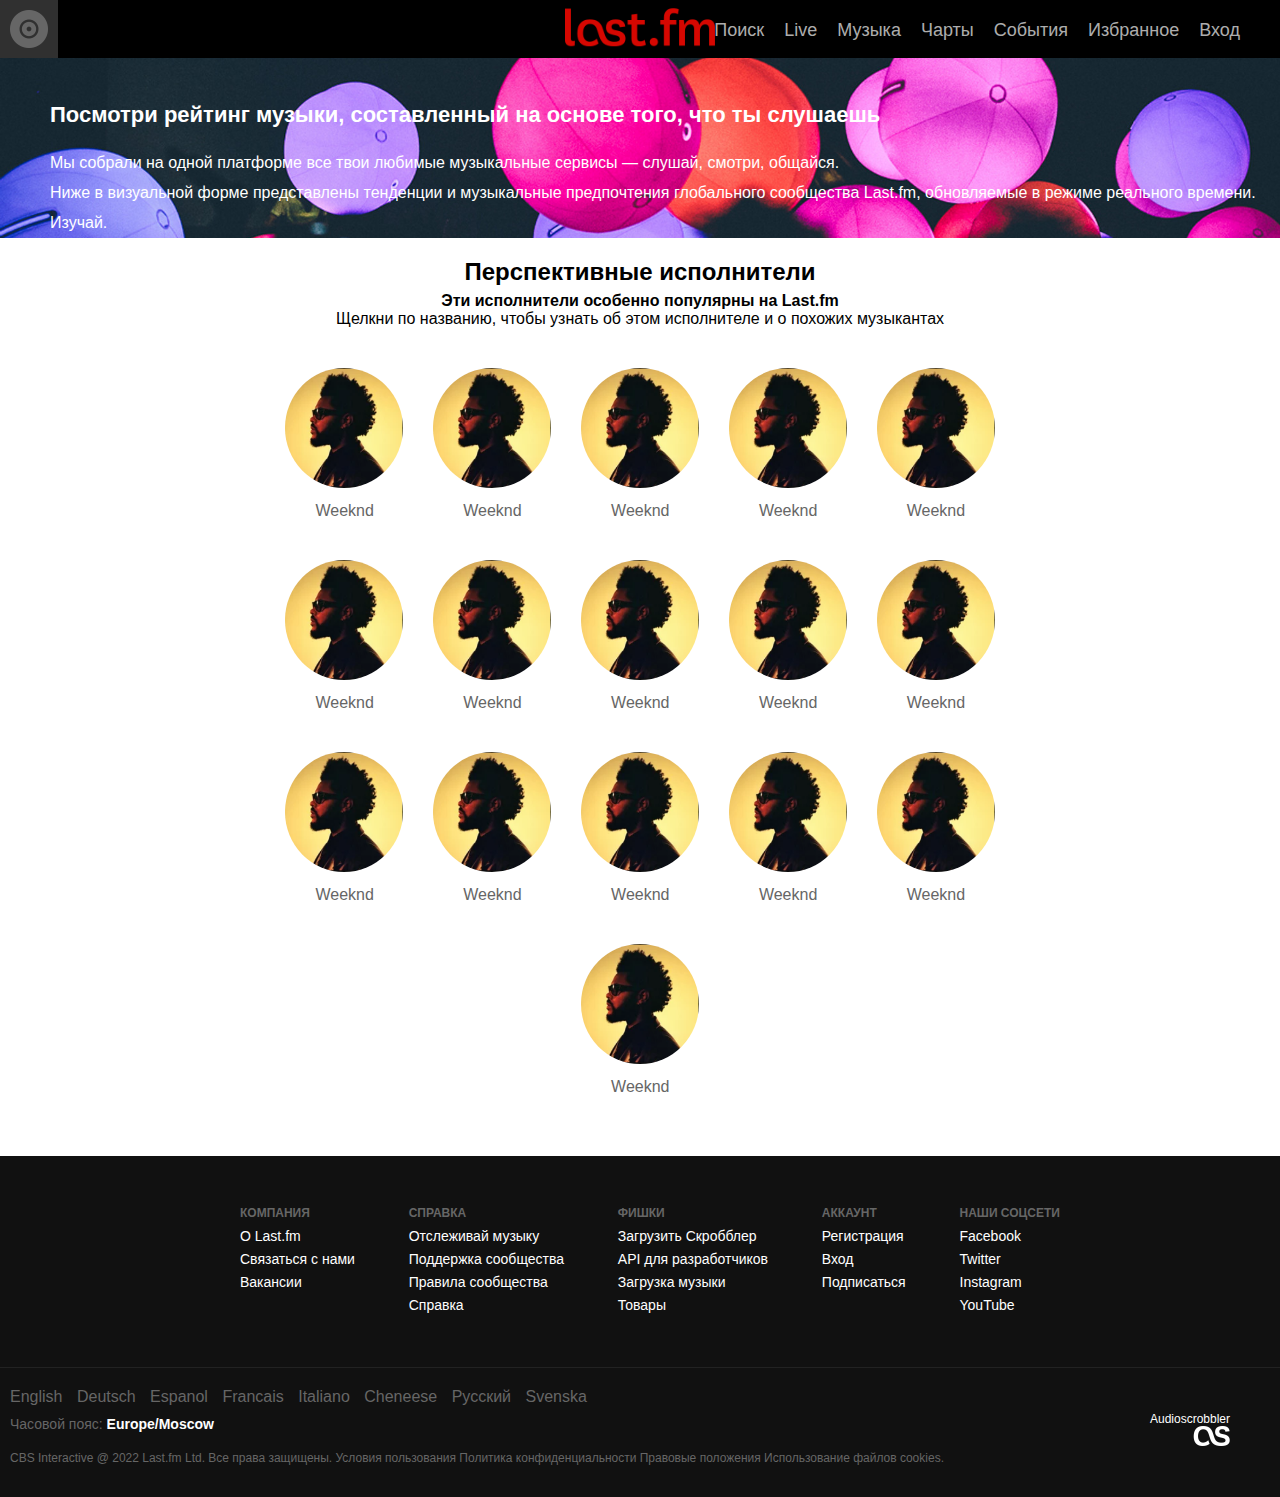
<file: public/index.html>
<!DOCTYPE html>
<html lang="en">
  <head>
    <meta charset="utf-8" />
    <link rel = "stylesheet" href = "../src/index.css"/>
    <link rel="icon" href="%PUBLIC_URL%/favicon.ico" />
    <meta name="viewport" content="width=device-width, initial-scale=1" />
    <meta name="theme-color" content="#000000" />
    <meta
      name="description"
      content="Web site created using create-react-app"
    />
    <title>Last.fm</title>
  </head>
  <body class = "app">
    <noscript>You need to enable JavaScript to run this app.</noscript>
    <header class = "header">
      <a class = "player-bar-artwork">
        <img src="player_default.png">
      </a>
      <div class = "lastfm_logo">
        <a href="../public/index.html" class="header_logo">
          <img src="lastfm_logo.png" width="150" />
        </a>
      </div>
      <div class = "right_nav">
        <!-- <form class="search_form" action="./search.html">
          <input type="text" class="right_nav_bar_link" placeholder="Поиск">
          <button class="submit">Поиск</button> -->
        <a href="./search.html" class="right_nav_bar link">Поиск</a>
        <!-- </form> -->
        <a href="/" class="right_nav_bar link">Live</a>
        <a href="/" class="right_nav_bar link">Музыка</a>
        <a href="/" class="right_nav_bar link">Чарты</a>
        <a href="/" class="right_nav_bar link">События</a>
        <a href="/" class="right_nav_bar link">Избранное</a>
        <a href="/" class="right_nav_bar link">Вход</a>
      </div>
    </header>
    <main class = "content">
      <div class="header-background">
        <div class="header-billboard">
          <div class="header-info">
            <h1 class="billboard-title">Посмотри рейтинг музыки, составленный на основе того, 
              что ты слушаешь 
            </h1>
            <p class="dashboard-intro">
              Мы собрали на одной платформе все твои любимые 
              музыкальные сервисы — слушай, смотри, общайся. 
            </p>
            <p class = "dashboard-intro-2">
              Ниже в визуальной форме представлены тенденции и музыкальные 
                предпочтения глобального сообщества Last.fm, 
                обновляемые в режиме реального времени. Изучай. 
            </p>
          </div>
        </div>
      </div>
    </main>
    <div class = 'popular_musicians'>
      <h2 class = 'h2_popular_musicians'>Перспективные исполнители</h2>
      <div class = 'intro_popular'>
        <strong>Эти исполнители особенно популярны на Last.fm</strong>
        <br>
        Щелкни по названию, чтобы узнать об этом исполнителе и о похожих музыкантах
      </div>
      <div class = 'round_musicians_list'>
        <div class = 'round'>
          <a href = '/'><img class = 'popular' src = '../public/weeknd.png'></a>
          <div class = 'genre'>Weeknd</div>
        </div>
        <div class = 'round'>
          <a href = '/'><img class = 'popular' src = '../public/weeknd.png'></a>
          <div class = 'genre'>Weeknd</div>
        </div>
        <div class = 'round'>
          <a href = '/'><img class = 'popular' src = '../public/weeknd.png'></a>
          <div class = 'genre'>Weeknd</div>
        </div>
        <div class = 'round'>
          <a href = '/'><img class = 'popular' src = '../public/weeknd.png'></a>
          <div class = 'genre'>Weeknd</div>
        </div>
        <div class = 'round'>
          <a href = '/'><img class = 'popular' src = '../public/weeknd.png'></a>
          <div class = 'genre'>Weeknd</div>
        </div>
        <div class = 'round'>
          <a href = '/'><img class = 'popular' src = '../public/weeknd.png'></a>
          <div class = 'genre'>Weeknd</div>
        </div>
        <div class = 'round'>
          <a href = '/'><img class = 'popular' src = '../public/weeknd.png'></a>
          <div class = 'genre'>Weeknd</div>
        </div>
        <div class = 'round'>
          <a href = '/'><img class = 'popular' src = '../public/weeknd.png'></a>
          <div class = 'genre'>Weeknd</div>
        </div>
        <div class = 'round'>
          <a href = '/'><img class = 'popular' src = '../public/weeknd.png'></a>
          <div class = 'genre'>Weeknd</div>
        </div>
        <div class = 'round'>
          <a href = '/'><img class = 'popular' src = '../public/weeknd.png'></a>
          <div class = 'genre'>Weeknd</div>
        </div>
        <div class = 'round'>
          <a href = '/'><img class = 'popular' src = '../public/weeknd.png'></a>
          <div class = 'genre'>Weeknd</div>
        </div>
        <div class = 'round'>
          <a href = '/'><img class = 'popular' src = '../public/weeknd.png'></a>
          <div class = 'genre'>Weeknd</div>
        </div>
        <div class = 'round'>
          <a href = '/'><img class = 'popular' src = '../public/weeknd.png'></a>
          <div class = 'genre'>Weeknd</div>
        </div>
        <div class = 'round'>
          <a href = '/'><img class = 'popular' src = '../public/weeknd.png'></a>
          <div class = 'genre'>Weeknd</div>
        </div>
        <div class = 'round'>
          <a href = '/'><img class = 'popular' src = '../public/weeknd.png'></a>
          <div class = 'genre'>Weeknd</div>
        </div>
        <div class = 'round'>
          <a href = '/'><img class = 'popular' src = '../public/weeknd.png'></a>
          <div class = 'genre'>Weeknd</div>
        </div>
      </div>
    </div>
    <footer class = "footer">
      <div class="footer-top">
        <div class="container">
          <div class="footer-top-row">
            <div class="footer-top-col">
              <h2 class = "footer-heading">Компания</h2>
              <ul class="footer-links">
                <li>
                  <a href="/" class="link_footer">О Last.fm</a>
                </li>
                <li>
                  <a href="/" class="link_footer">Связаться с нами</a>
                </li>
                <li>
                  <a href="/" class="link_footer">Вакансии</a>
                </li>
              </ul>
            </div>
            <div class="footer-top-col">
              <h2 class="footer-heading">Справка</h2>
              <ul class="footer-links">
                <li>
                  <a href = "/" class = "link_footer">Отслеживай музыку</a>
                </li>
                <li>
                  <a href = "/" class = "link_footer">Поддержка сообщества</a>
                </li>
                <li>
                  <a href = "/" class = "link_footer">Правила сообщества</a>
                </li>
                <li>
                  <a href = "/" class = "link_footer">Справка</a>
                </li>
              </ul>
            </div>
            <div class="footer-top-col">
              <h2 class = "footer-heading">Фишки</h2>
              <ul class="footer-links">
                <li>
                  <a href = "/" class = "link_footer">Загрузить Скробблер</a>
                </li>
                <li>
                  <a href = "/" class = "link_footer">API для разработчиков</a>
                </li>
                <li>
                  <a href = "/" class = "link_footer">Загрузка музыки</a>
                </li>
                <li>
                  <a href = "/" class = "link_footer">Товары</a>
                </li>
              </ul>
            </div>
            <div class="footer-top-col">
              <h2 class="footer-heading">Аккаунт</h2>
              <ul class="footer-links">
                <li>
                  <a href = "/" class = "link_footer">Регистрация</a>
                </li>
                <li>
                  <a href = "/" class = "link_footer">Вход</a>
                </li>
                <li>
                  <a href = "/" class = "link_footer">Подписаться</a>
                </li>
              </ul>
            </div>
            <div class="footer-top-col">
              <h2 class="footer-heading">Наши соцсети</h2>
              <ul class="footer-links">
                <li>
                  <a href = "https://www.facebook.com/lastfm/" class = "link_footer">Facebook</a>
                </li>
                <li>
                  <a href = "/" class = "link_footer">Twitter</a>
                </li>
                <li>
                  <a href = "/" class = "link_footer">Instagram</a>
                </li>
                <li>
                  <a href = "https://www.youtube.com/@Lastfm" class = "link_footer">YouTube</a>
                </li>
              </ul>
            </div>
          </div>
        </div>
      </div>
      <div class="footer-bottom">
        <div class = 'footer-bottom-container'>
          <div class = 'row'>
            <div class = 'footer-language-selector'>
              <ul class = 'language-selector'>
                <li class = 'language-li'>
                  <a >English</a>
                </li>
                <li class = 'language-li'>
                  <a >Deutsch</a>
                </li>
                <li class = 'language-li'>
                  <a >Espanol</a>
                </li>
                <li class = 'language-li'>
                  <a >Francais</a>
                </li>
                <li class = 'language-li'>
                  <a >Italiano</a>
                </li>
                <li class = 'language-li'>
                  <a >Cheneese</a>
                </li>
                <li class = 'language-li'>
                  <a >Русский</a>
                </li>
                <li class = 'language-li'>
                  <a>Svenska</a>
                </li>
              </ul>
              <p class = "footer-timezone">
                <span>Часовой пояс: <strong>Europe/Moscow</strong></span>
              </p>
            </div>
            <div class = 'footer-legal'>
              <ul>
                <li class = 'footer-legal-item'>
                  <a rel = 'nofollow'>CBS Interactive</a>
                  @ 2022
                  <span>Last.fm</span>  Ltd. Все права защищены.
                </li>
                <li class = 'footer-legal-item'>
                  <a>Условия пользования</a>
                </li>
                <li class = 'footer-legal-item'>
                  <a>Политика конфиденциальности</a>
                </li>
                <li class = 'footer-legal-item'>
                  <a>Правовые положения</a>
                </li>
                <li class = 'footer-legal-item'>
                  <a>Использование файлов cookies.</a>
                </li>
              </ul>
            </div>
            <div class = 'scrobbler'>
              <p>Audioscrobbler</p>
              <img src="../public/scrobbler_logo.png" width="37" height="20">
            </div>
          </div>
        </div>
      </div>
    </footer>
  </body>
</html>
</file>
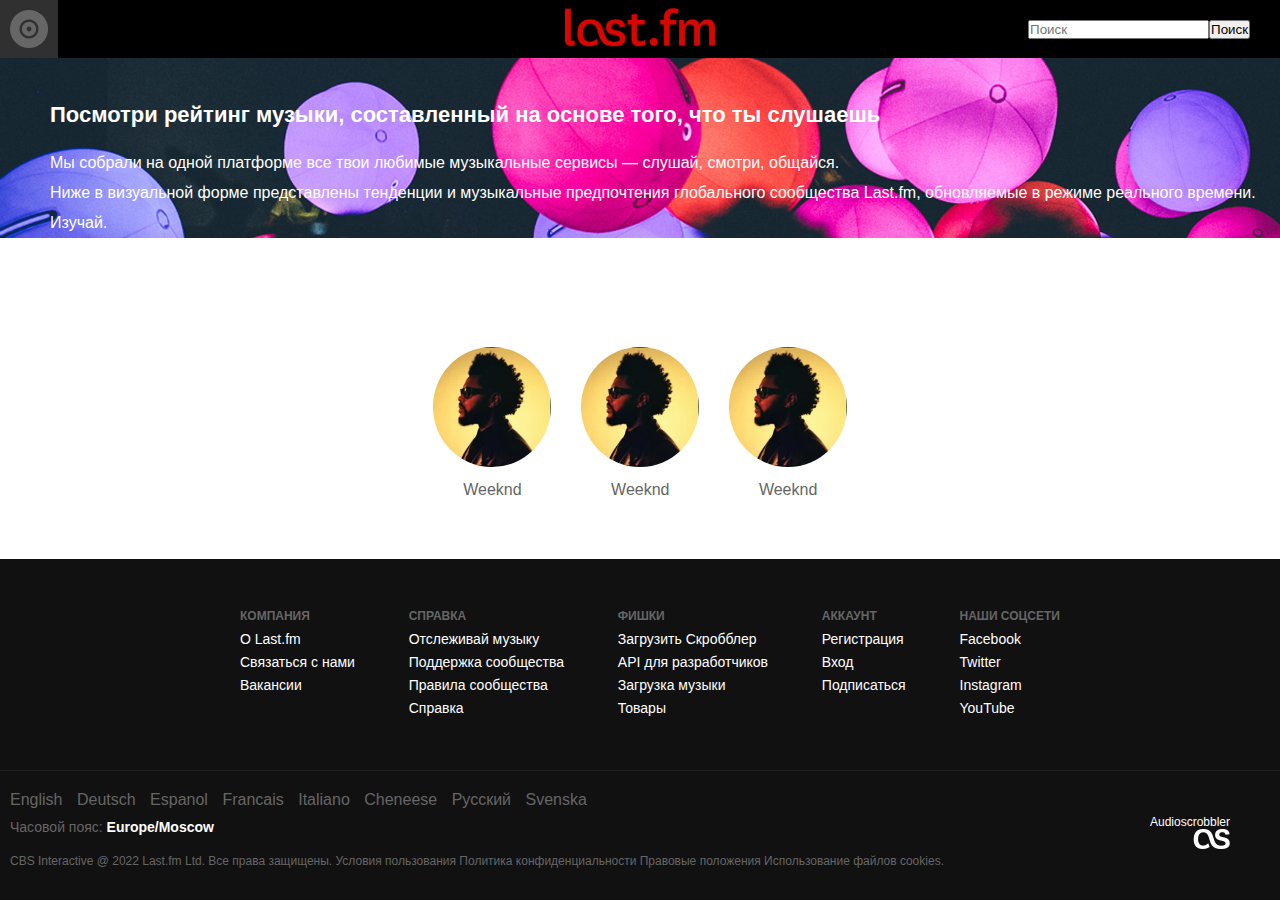
<file: public/search.html>
<!DOCTYPE html>
<html lang="en">
  <head>
    <meta charset="utf-8" />
    <link rel = "stylesheet" href = "../src/index.css"/>
    <link rel="icon" href="%PUBLIC_URL%/favicon.ico" />
    <meta name="viewport" content="width=device-width, initial-scale=1" />
    <meta name="theme-color" content="#000000" />
    <meta
      name="description"
      content="Web site created using create-react-app"
    />
    <title>Last.fm</title>
  </head>
  <body class = "app">
    <noscript>You need to enable JavaScript to run this app.</noscript>
    <header class = "header">
      <a class = "player-bar-artwork">
        <img src="player_default.png">
      </a>
      <div class = "lastfm_logo">
        <a href="../public/index.html" class="header_logo">
          <img src="lastfm_logo.png" width="150" />
        </a>
      </div>
      <div class = "right_nav">
        <form class="search_form" action="./search.html">
          <input type="text" class="right_nav_bar_link" placeholder="Поиск">
          <button class="submit">Поиск</button>
        <!-- <a href="/" class="right_nav_bar link">Поиск</a> -->
        </form>
        <!-- <a href="/" class="right_nav_bar link">Live</a>
        <a href="/" class="right_nav_bar link">Музыка</a>
        <a href="/" class="right_nav_bar link">Чарты</a>
        <a href="/" class="right_nav_bar link">События</a>
        <a href="/" class="right_nav_bar link">Избранное</a>
        <a href="/" class="right_nav_bar link">Вход</a> -->
      </div>
    </header>
    <main class = "content">
      <div class="header-background">
        <div class="header-billboard">
          <div class="header-info">
            <h1 class="billboard-title">Посмотри рейтинг музыки, составленный на основе того, 
              что ты слушаешь 
            </h1>
            <p class="dashboard-intro">
              Мы собрали на одной платформе все твои любимые 
              музыкальные сервисы — слушай, смотри, общайся. 
            </p>
            <p class = "dashboard-intro-2">
              Ниже в визуальной форме представлены тенденции и музыкальные 
                предпочтения глобального сообщества Last.fm, 
                обновляемые в режиме реального времени. Изучай. 
            </p>
          </div>
        </div>
      </div>
    </main>
    <h1>Вы нашли что искали</h1>
    <div class = 'round_musicians_list'>
        <div class = 'round'>
          <a href = '/'><img class = 'popular' src = '../public/weeknd.png'></a>
          <div class = 'genre'>Weeknd</div>
        </div>
        <div class = 'round'>
          <a href = '/'><img class = 'popular' src = '../public/weeknd.png'></a>
          <div class = 'genre'>Weeknd</div>
        </div>
        <div class = 'round'>
          <a href = '/'><img class = 'popular' src = '../public/weeknd.png'></a>
          <div class = 'genre'>Weeknd</div>
        </div>
    </div>

    <footer class = "footer">
        <div class="footer-top">
          <div class="container">
            <div class="footer-top-row">
              <div class="footer-top-col">
                <h2 class = "footer-heading">Компания</h2>
                <ul class="footer-links">
                  <li>
                    <a href="/" class="link_footer">О Last.fm</a>
                  </li>
                  <li>
                    <a href="/" class="link_footer">Связаться с нами</a>
                  </li>
                  <li>
                    <a href="/" class="link_footer">Вакансии</a>
                  </li>
                </ul>
              </div>
              <div class="footer-top-col">
                <h2 class="footer-heading">Справка</h2>
                <ul class="footer-links">
                  <li>
                    <a href = "/" class = "link_footer">Отслеживай музыку</a>
                  </li>
                  <li>
                    <a href = "/" class = "link_footer">Поддержка сообщества</a>
                  </li>
                  <li>
                    <a href = "/" class = "link_footer">Правила сообщества</a>
                  </li>
                  <li>
                    <a href = "/" class = "link_footer">Справка</a>
                  </li>
                </ul>
              </div>
              <div class="footer-top-col">
                <h2 class = "footer-heading">Фишки</h2>
                <ul class="footer-links">
                  <li>
                    <a href = "/" class = "link_footer">Загрузить Скробблер</a>
                  </li>
                  <li>
                    <a href = "/" class = "link_footer">API для разработчиков</a>
                  </li>
                  <li>
                    <a href = "/" class = "link_footer">Загрузка музыки</a>
                  </li>
                  <li>
                    <a href = "/" class = "link_footer">Товары</a>
                  </li>
                </ul>
              </div>
              <div class="footer-top-col">
                <h2 class="footer-heading">Аккаунт</h2>
                <ul class="footer-links">
                  <li>
                    <a href = "/" class = "link_footer">Регистрация</a>
                  </li>
                  <li>
                    <a href = "/" class = "link_footer">Вход</a>
                  </li>
                  <li>
                    <a href = "/" class = "link_footer">Подписаться</a>
                  </li>
                </ul>
              </div>
              <div class="footer-top-col">
                <h2 class="footer-heading">Наши соцсети</h2>
                <ul class="footer-links">
                  <li>
                    <a href = "https://www.facebook.com/lastfm/" class = "link_footer">Facebook</a>
                  </li>
                  <li>
                    <a href = "/" class = "link_footer">Twitter</a>
                  </li>
                  <li>
                    <a href = "/" class = "link_footer">Instagram</a>
                  </li>
                  <li>
                    <a href = "https://www.youtube.com/@Lastfm" class = "link_footer">YouTube</a>
                  </li>
                </ul>
              </div>
            </div>
          </div>
        </div>
        <div class="footer-bottom">
          <div class = 'footer-bottom-container'>
            <div class = 'row'>
              <div class = 'footer-language-selector'>
                <ul class = 'language-selector'>
                  <li class = 'language-li'>
                    <a >English</a>
                  </li>
                  <li class = 'language-li'>
                    <a >Deutsch</a>
                  </li>
                  <li class = 'language-li'>
                    <a >Espanol</a>
                  </li>
                  <li class = 'language-li'>
                    <a >Francais</a>
                  </li>
                  <li class = 'language-li'>
                    <a >Italiano</a>
                  </li>
                  <li class = 'language-li'>
                    <a >Cheneese</a>
                  </li>
                  <li class = 'language-li'>
                    <a >Русский</a>
                  </li>
                  <li class = 'language-li'>
                    <a>Svenska</a>
                  </li>
                </ul>
                <p class = "footer-timezone">
                  <span>Часовой пояс: <strong>Europe/Moscow</strong></span>
                </p>
              </div>
              <div class = 'footer-legal'>
                <ul>
                  <li class = 'footer-legal-item'>
                    <a rel = 'nofollow'>CBS Interactive</a>
                    @ 2022
                    <span>Last.fm</span>  Ltd. Все права защищены.
                  </li>
                  <li class = 'footer-legal-item'>
                    <a>Условия пользования</a>
                  </li>
                  <li class = 'footer-legal-item'>
                    <a>Политика конфиденциальности</a>
                  </li>
                  <li class = 'footer-legal-item'>
                    <a>Правовые положения</a>
                  </li>
                  <li class = 'footer-legal-item'>
                    <a>Использование файлов cookies.</a>
                  </li>
                </ul>
              </div>
              <div class = 'scrobbler'>
                <p>Audioscrobbler</p>
                <img src="../public/scrobbler_logo.png" width="37" height="20">
              </div>
            </div>
          </div>
        </div>
      </footer>
    </body>
  </html>
</file>
<file: src/index.css>
* {
    margin: 0;
    padding: 0;
    box-sizing: border-box;
}

body {
    font-family: Barlow,Open Sans,Lucida Grande,Helvetica 
    Neue,Helvetica,Arial,Sans-serif;
}
li {
    display: list-item;
    margin-bottom: 5px;
}
ul {
    list-style-type: none;
    padding-left: 0;
    padding-top: 5px;
}
div {
    display: block;
}
h1 {
    font-weight: 700;
    color: #fff;
}

.app {
    display: grid;
    grid-template-rows: 58px 1fr min-content;
    height: 100vh;
}

.header {
    position: sticky;
    background: #000;
    color: #ccc;

}

.search_form{
    display: flex;
    align-items: center;
    margin-top: 20px;
}

.h2_popular_musicians{
    text-align: center;
}

.intro_popular{
    margin-top: 6px;
    text-align: center;
}

.footer {
    padding-top: 48px;
    background: #111;
    color: #fff;
    margin-top: 0;
}
.player-bar-artwork {
    float: left;
    margin-right: 10px;
    margin-top: 0;
}
.lastfm_logo {
    float: none;
    position: absolute;
    top: 50%;
    left: 50%;
    transform: translate(-50%, -50%);
}
.right_nav {
    display: flex;
    float: right;
    /* height: 100%; */
    padding-right: 30px;

}

.h2_popular_musicians{
    margin-top: 20px;
    
}
.round_musicians_list {
    display: flex;
    justify-content: center;
    margin: 20px 250px 50px 250px;
    flex-wrap: wrap;
    gap: 30px;
    margin-top: 40px;
    
}

.round{
    margin-bottom: 10px;
}

.popular{
    border-radius: 50%;
    height: 120px;
}

.genre{
    font-size: 16px;
    margin-top: 10px;
    color: #666;
    margin-left: 30px;
}
.right_nav_bar {
    font-size: 18px;
    padding: 10px;
    margin-top: 10px;

}
.link {
    color: inherit;
    text-decoration: none;
    opacity: .85;
}
.link:hover {
    color: #fff
}
.footer-top {
    padding-bottom: 48px;
    position: relative;
}
.container {
    align-self: center;
    padding-left: 40px;
    padding-right: 40px;
}
.footer-top-row {
    display: flex;
    justify-content: space-between;
    padding: 0 15%;
    margin-left: -10px;
}
.footer-top-col {
    margin-top: 0;
    padding-left: 30px;
    /* position: relative; */
    display: inline-block;
}

.footer-heading {
    color: #666;
    font-size: 12px;
    font-weight: 700;
    line-height: 18px;
    text-transform: uppercase;
    margin-bottom: 0;
}
.footer-links {
    margin-top: 0;
}
.link_footer {
    text-decoration: none;
    color: #fff;
    font-size: 14px;
}
.link_footer:hover {
    text-decoration: underline;
    color: #fff;
}
.header-background {
    background-image: url(../public/dashboard_header.jpg);
    background-position: 100%;
    background-size: cover;
}
.header-info {
    line-height: 30px;
    padding-left: 50px;
}
.billboard-title {
    font-size: 22px;
}
.header-billboard {
    padding-top: 42px;
}
.dashboard-intro {
    font-size: 16px;
    margin-top: 18px;
    color: #fff;
}
.dashboard-intro-2 {
    font-size: 16px;
    color: #fff;
}

.footer-bottom{
    padding-bottom: 48px;
    border-top: 1px solid #222;
}

.footer-bottom-container{
    padding-left: 20px;
    padding-right: 20px;
}
.row{
    margin-left: -10px;
    margin-right: -10px;
}

.footer-language-selector{
    width: 720px;
}

.language-selector{
    margin-top: 15px;
}
.language-li{
    display: inline;
    color: #666;
    margin-right: 10px;
}
.footer-timezone{
    margin-top: 10px;
    font-size: 14px;
    color: #666;
}
.footer-timezone strong {
    color: #fff;
}
.footer-legal{
    color: #666;
    font-size: 12px;
    line-height: 18px;
    margin-top: 12px;
}
.footer-legal-item{
    display: inline-block;
}
.scrobbler{
    margin-top: -60px;
    text-align: right;
    font-size: 12px;
    margin-right: 40px;
}
</file>
